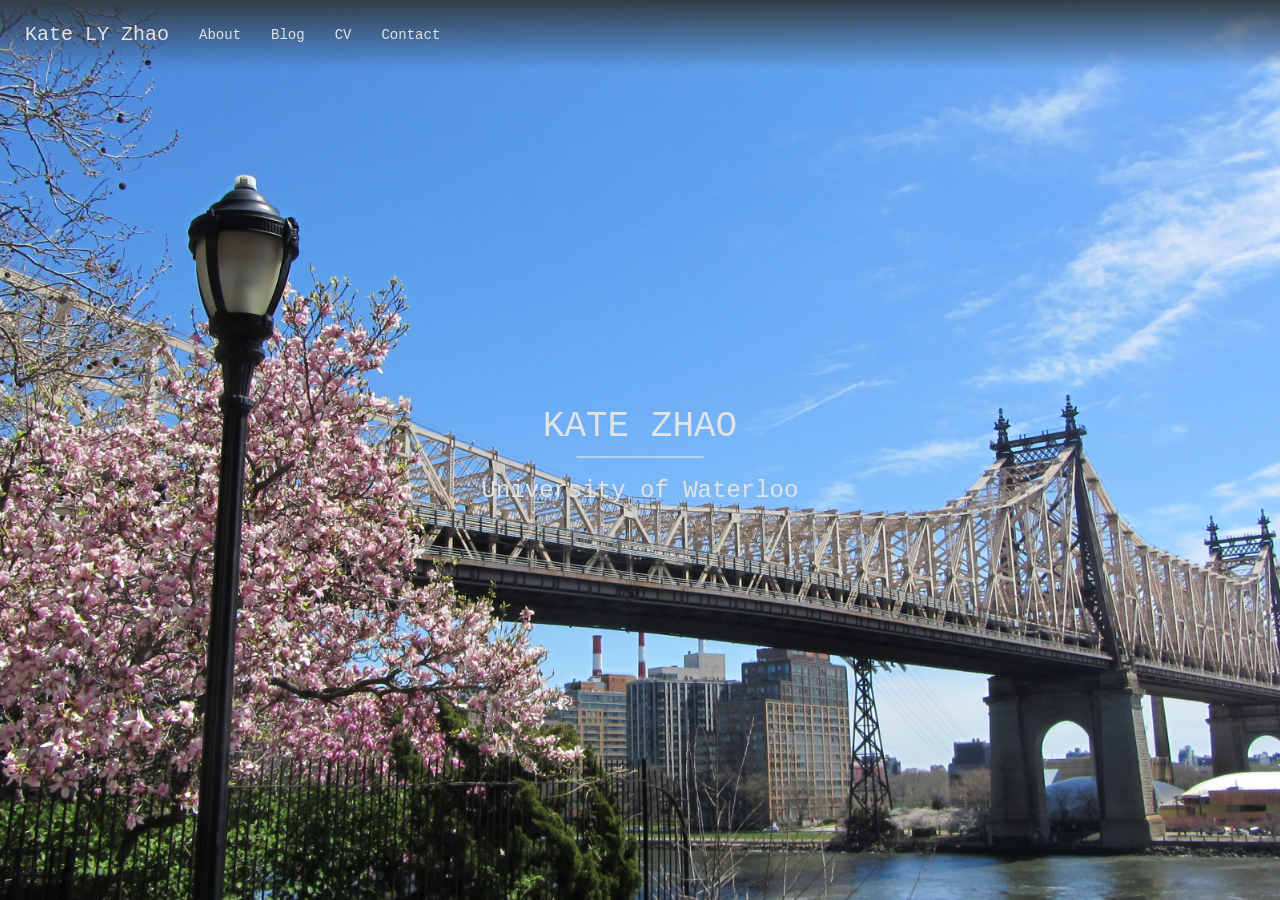
<file: index.html>
<!DOCTYPE html>
<html lang = "en">
	
<head>
	<meta charset="UTF-8">
	<meta name="viewport" content="width=device-width, initial-scale=1">
	<link rel="stylesheet" href="https://maxcdn.bootstrapcdn.com/bootstrap/3.3.7/css/bootstrap.min.css">
	<script src="https://ajax.googleapis.com/ajax/libs/jquery/3.2.1/jquery.min.js"></script>
  	<script src="https://maxcdn.bootstrapcdn.com/bootstrap/3.3.7/js/bootstrap.min.js"></script>
	<title>Kate LY Zhao</title>
	<!-- Linking CSS -->
	<link rel="stylesheet" type="text/css" href="/css/main.css">
	<!-- Linking fonts -->
</head>
	
<body>			
<nav class="navbar navbar-default">
	<div class="container-fluid">
    	<div class="navbar-header">
			<button type="button" class="navbar-toggle" data-toggle="collapse" data-target="#myNavbar">
                <span class="icon-bar"></span>
                <span class="icon-bar"></span>
                <span class="icon-bar"></span>
                <span class="icon-bar"></span>
            </button>
            <a class="navbar-brand" href=".">Kate LY Zhao</a>
        </div>
        <div class="collapse navbar-collapse" id="myNavbar">
            <ul class="nav navbar-nav">
                <li><a href="/about.html">About</a></li>
                <li><a href="/blog.html">Blog</a></li>
                <li><a href="/comingsoon.html">CV</a></li>
                <li><a href="/contact.html">Contact</a></li>
            </ul>
        </div>
    </div>
</nav>

<div class="background">
    <!--img class="mySlides fading" src="../images/IMG_5085.JPG" style="width:100%">
    <img class="mySlides fading" src="../images/IMG_4520.JPG" style="width:100%">
    <img class="mySlides fading" src="../images/IMG_4844.JPG" style="width:100%"-->

    <div class="text">
	<h1>KATE ZHAO</h1>
        <hr>
        <h3>University of Waterloo</h3>
    </div>
</div>

<script>
    var myIndex = 0;
    carousel();

    function carousel() {
        var i;
        var x = document.getElementsByClassName("mySlides");
        for (i = 0; i < x.length; i++) {
            x[i].style.display = "none";
        }
        myIndex++;
        if (myIndex > x.length) {myIndex = 1}
        x[myIndex-1].style.display = "block";
        setTimeout(carousel, 9000);
    }
</script>	
</body>

</html>
</file>
<file: css/main.css>
body, html {
    height: 100%;
}

.navbar-default {
    background: linear-gradient(#333E47, transparent);
    border-radius: 0px;
    border: 0;
    box-shadow: none;
    padding: 10px;
    position: absolute;
    top: 0;
    left: 0;
    right: 0;
    z-index: 10;
}

.navbar-default .navbar-brand {
    font-family: Courier, monospace;
    color: #E1E3E4;
    font-size: 20px;
}

.navbar-default .navbar-brand:hover,
.navbar-default .navbar-brand:focus {
    color: #E1E3E4;
    background-color: transparent;
}

.navbar-default .navbar-nav > li > a {
    font-family: Courier, monospace;
    color: #E1E3E4;
}

.navbar-default .navbar-nav > li > a:hover,
.navbar-default .navbar-nav > li > a:focus {
    color: #E1E3E4;
    background-color: transparent;
}

.navbar-default .navbar-toggle {
    border-color: transparent;
}

.navbar-default .navbar-toggle:hover {
    background-color: transparent;
}

.navbar-default .navbar-toggle:focus {
    background-color: transparent;
}

.navbar-default .navbar-toggle .icon-bar {
    background-color: #E1E3E4;
}

.background {
    background-image: url('../images/IMG_5085.JPG');
    height: 100%;
    background-position: center;
    background-size: cover;
    position: relative;
    color: #E1E3E4;
    font-family: Courier, monospace;
    font-size: 30px;
}

.text {
    position: absolute;
    top: 50%;
    left: 50%;
    transform: translate(-50%, -50%);
    text-align: center;
}

hr {
    margin: auto;
    width: 40%;
}
</file>
